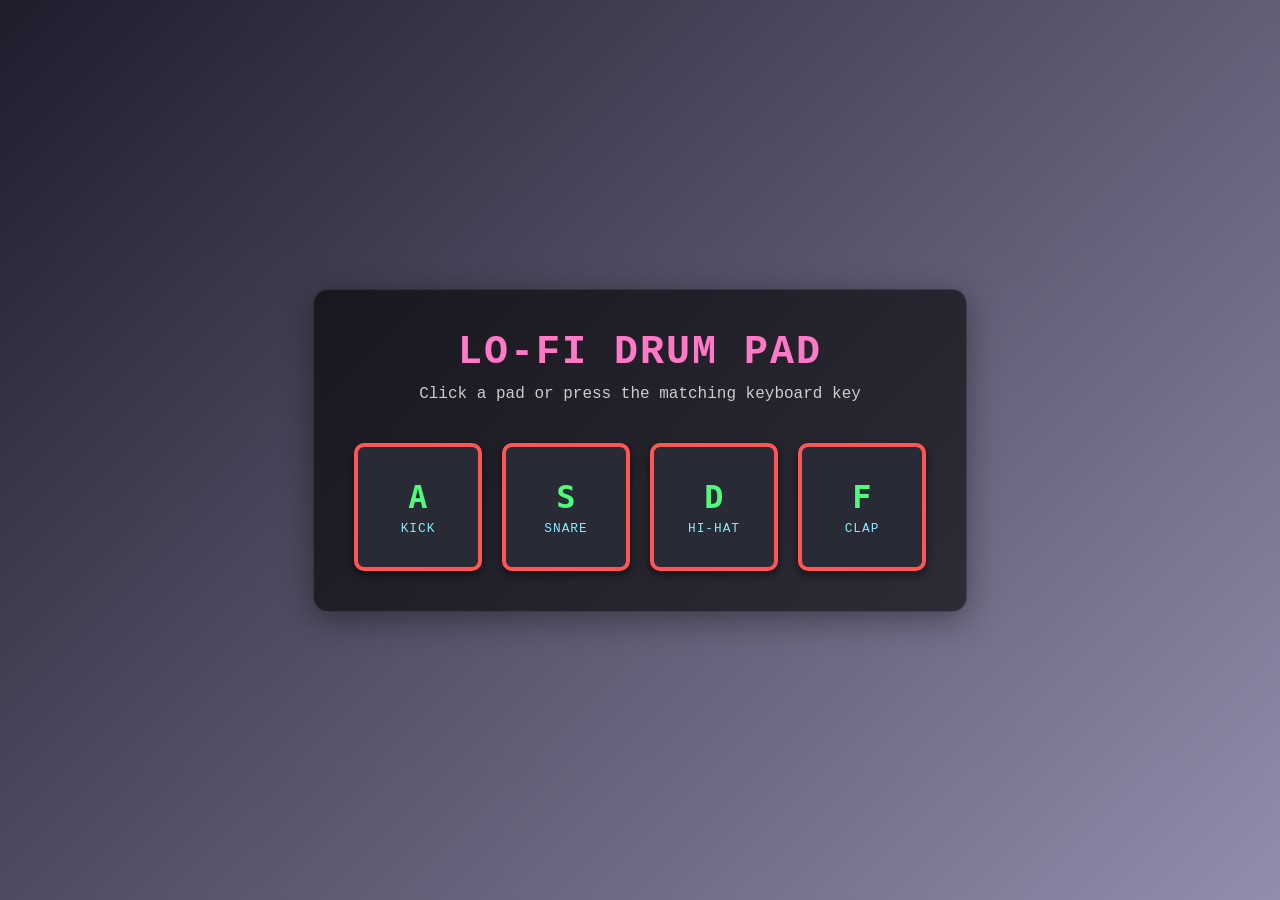
<file: index.html>
<!DOCTYPE html>
<html lang="en">
<head>
    <meta charset="UTF-8">
    <meta name="viewport" content="width=device-width, initial-scale=1.0">
    <title>Retro Virtual Drum Kit</title>
    <link rel="stylesheet" href="styles.css">
</head>
<body>

    <div class="interface-container">
        <h1>Lo-Fi Drum Pad</h1>
        <p class="subtitle">Click a pad or press the matching keyboard key</p>

        <div class="drum-grid">
            <div class="pad" data-key="a">
                <kbd>A</kbd>
                <span class="sound">Kick</span>
            </div>
            <div class="pad" data-key="s">
                <kbd>S</kbd>
                <span class="sound">Snare</span>
            </div>
            <div class="pad" data-key="d">
                <kbd>D</kbd>
                <span class="sound">Hi-Hat</span>
            </div>
            <div class="pad" data-key="f">
                <kbd>F</kbd>
                <span class="sound">Clap</span>
            </div>
        </div>
    </div>

    <script src="script.js"></script>
</body>
</html>
</file>
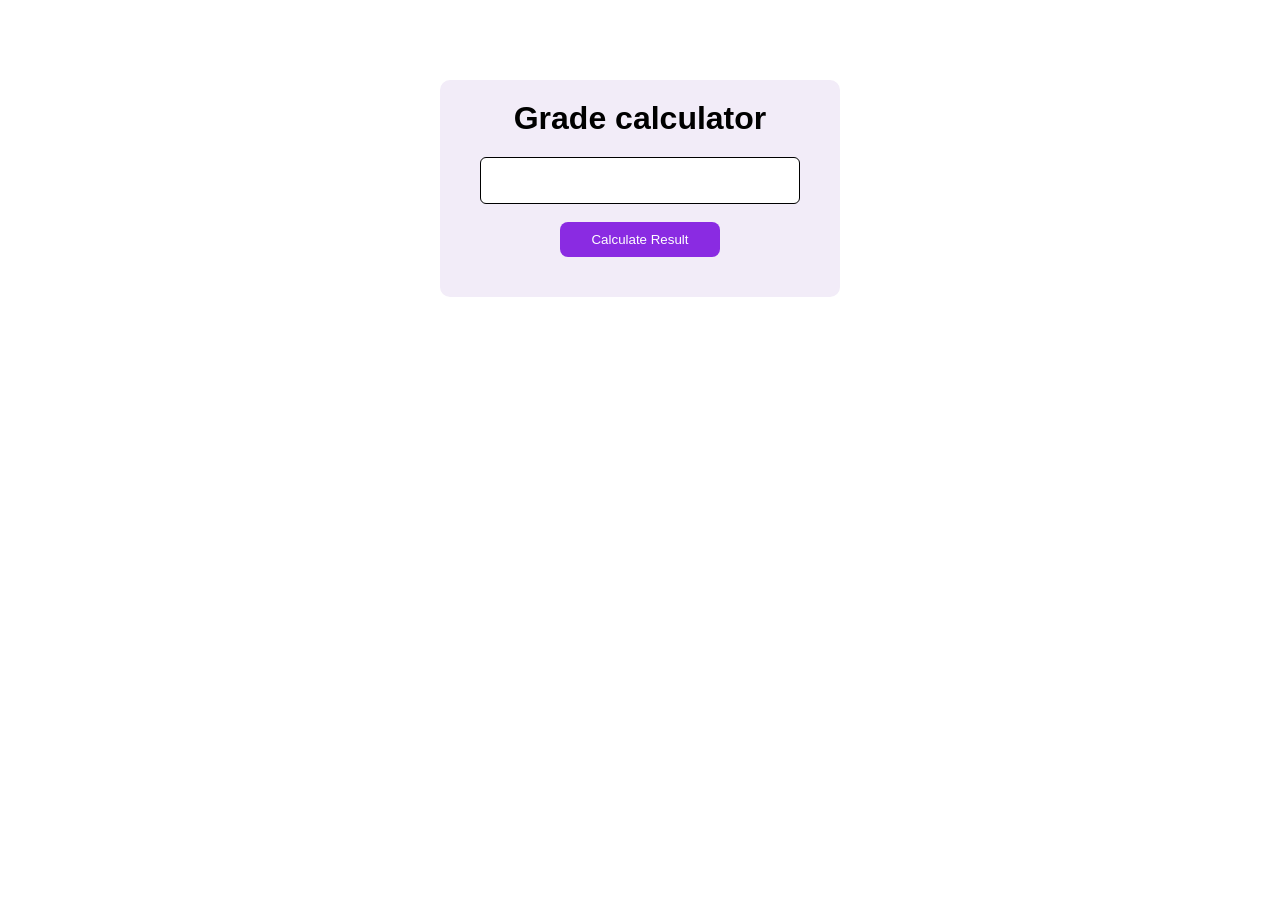
<file: EXPERIMENT-1/index.html>
<!DOCTYPE html>
<html lang="en">
<head>
    <meta charset="UTF-8">
    <meta name="viewport" content="width=device-width, initial-scale=1.0">
    <title>Document</title>
    <link rel="stylesheet" href="style.css">
</head>
<body>
    <div class="container">
    <h1>Grade calculator</h1>
    <form action="#">
        <input type="number" value="Subjects" id="subjects">
        <br>
        <button onclick="calculateResult()">Calculate Result</button>
        <div id="result"></div>
    </form>
    </div>
    <script src="app.js"></script>
</body>
</html>
</file>
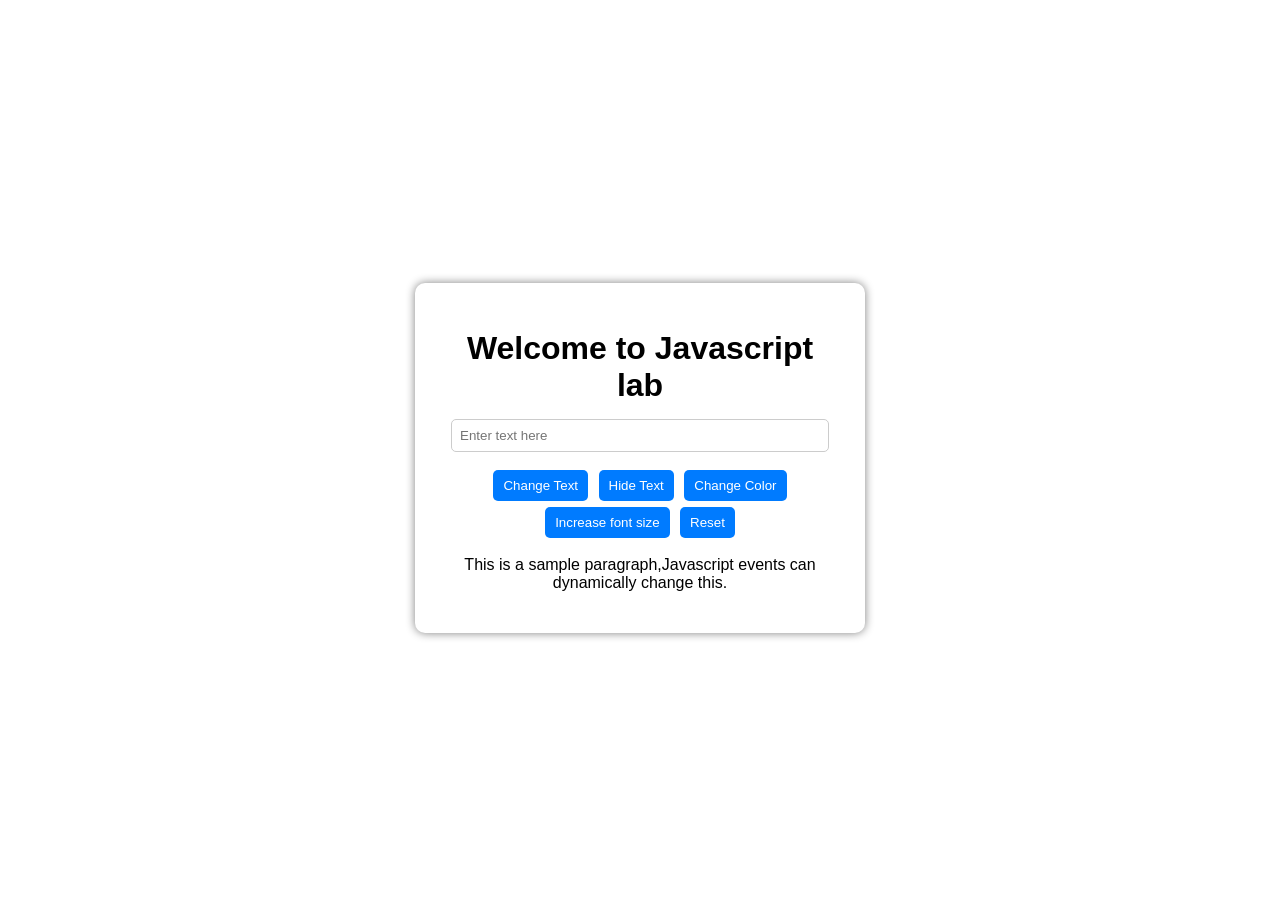
<file: EXPERIMENT-3/index.html>
<!DOCTYPE html>
<html lang="en">
<head>
    <meta charset="UTF-8">
    <meta name="viewport" content="width=device-width, initial-scale=1.0">
    <title>Experiment 3</title>
    <link rel="stylesheet" href="style.css">
</head>
<body>
    <div class="container">
        <h1 id="heading">Welcome to Javascript lab</h1>
        <input type="text" placeholder="Enter text here" id="text">
        <button id="changeHeading">Change Text</button>
        <button id="toggleBtn">Hide Text</button>
        <button id="changeColor">Change Color</button>
        <button id="fontIncrease">Increase font size</button>
        <button id="reset">Reset</button>
        <p id="para">This is a sample paragraph,Javascript events can dynamically change this.</p>
    </div>
    <script src="app.js"></script>
</body>
</html>
</file>
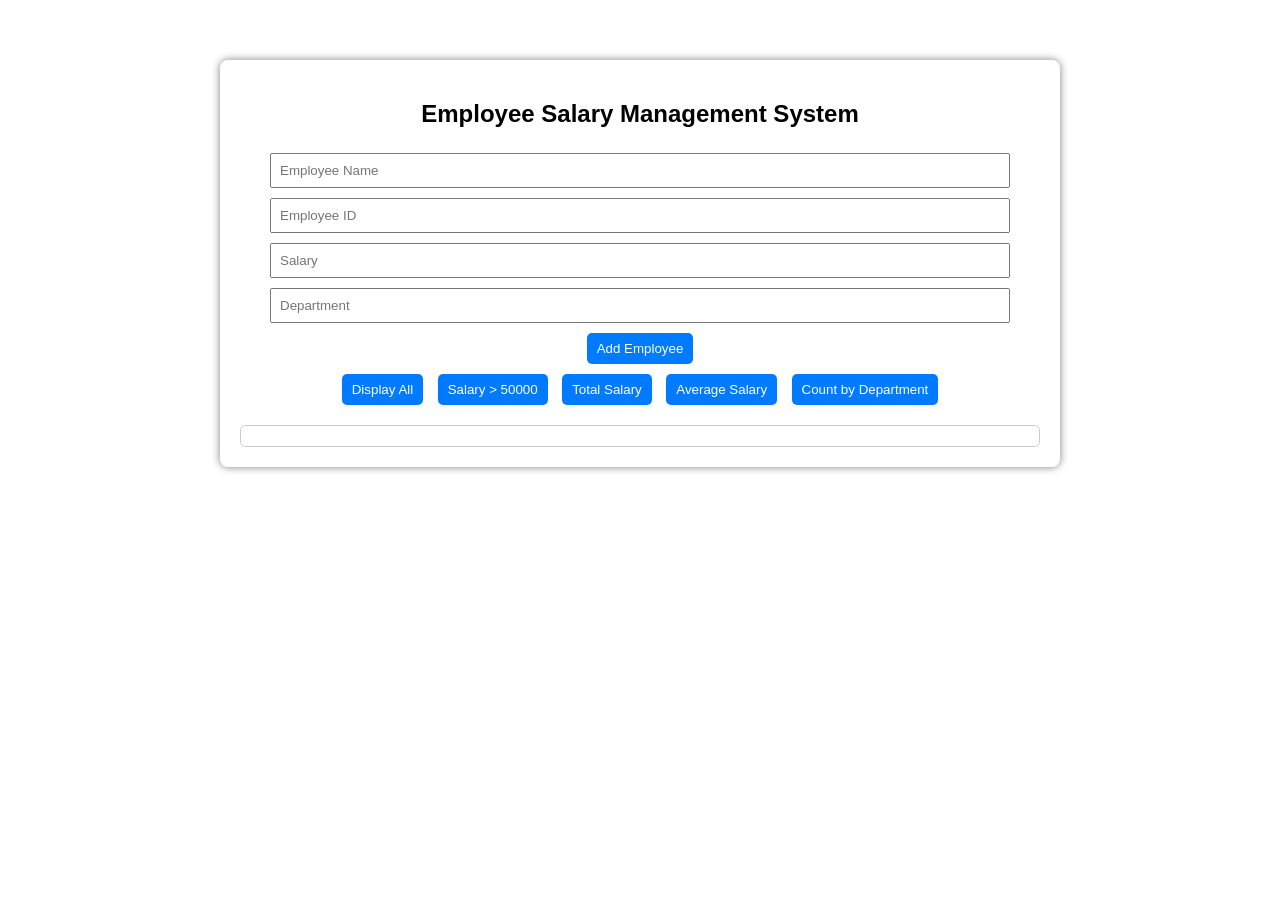
<file: EXPERMENT-2/index.html>
<!DOCTYPE html>
<html lang="en">
<head>
    <meta charset="UTF-8">
    <meta name="viewport" content="width=device-width, initial-scale=1.0">
    <title>Experiment 2</title>
    <link rel="stylesheet" href="style.css">
</head>
<div class="container">
    <h2>Employee Salary Management System</h2>
    <form action="#">
    <input type="text" id="name" placeholder="Employee Name"><br>
    <input type="text" id="empid" placeholder="Employee ID"><br>
    <input type="number" id="salary" placeholder="Salary"><br>
    <input type="text" id="dept" placeholder="Department"><br>
    <button type="button" onclick="addEmployee()">Add Employee</button><br>
    <button type="button" onclick="displayEmployees()">Display All</button>
    <button type="button" onclick="filterSalary()">Salary > 50000</button>
    <button type="button" onclick="totalSalary()">Total Salary</button>
    <button type="button" onclick="averageSalary()">Average Salary</button>
    <button type="button" onclick="countDepartment()">Count by Department</button>
    <div id="output"></div>
    </form>
</div>
<script src="app.js"></script>
</body>
</html>
</file>
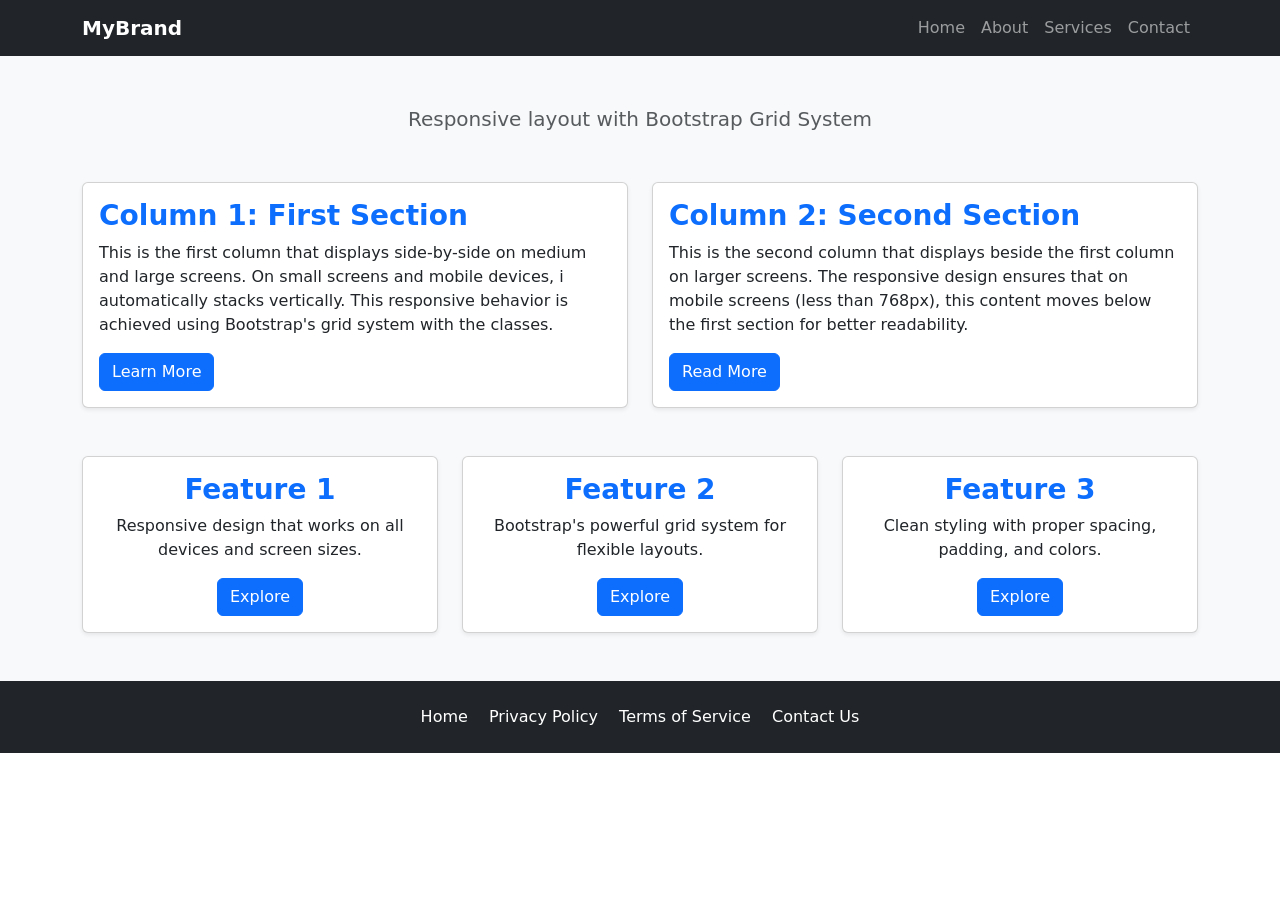
<file: EXPERIMENT-4/main.html>
<!doctype html>
<html lang="en">
  <head>
    <meta charset="UTF-8" />
    <meta name="viewport" content="width=device-width, initial-scale=1.0" />
    <title>Experiment 7</title>
    <link
      href="https://cdn.jsdelivr.net/npm/bootstrap@5.3.0/dist/css/bootstrap.min.css"
      rel="stylesheet"
    />
  </head>
  <body>
    <nav class="navbar navbar-expand-lg navbar-dark bg-dark">
      <div class="container">
        <a class="navbar-brand fw-bold" href="#">MyBrand</a>
        <button class="navbar-toggler" type="button" data-bs-toggle="collapse" data-bs-target="#navbarNav" aria-controls="navbarNav" aria-expanded="false" aria-label="Toggle navigation">
          <span class="navbar-toggler-icon"></span>
        </button>
        <div class="collapse navbar-collapse" id="navbarNav">
          <ul class="navbar-nav ms-auto">
            <li class="nav-item"><a class="nav-link" href="#">Home</a></li>
            <li class="nav-item"><a class="nav-link" href="#">About</a></li>
            <li class="nav-item"><a class="nav-link" href="#">Services</a></li>
            <li class="nav-item"><a class="nav-link" href="#">Contact</a></li>
          </ul>
        </div>
      </div>
    </nav>
    <section class="bg-light py-5">
      <div class="container">
        <div class="text-center mb-5">
          <p class="text-muted fs-5 mb-0">Responsive layout with Bootstrap Grid System</p>
        </div>
        <div class="row g-4">
          <div class="col-12 col-md-6">
            <div class="card h-100 shadow-sm">
              <div class="card-body">
                <h3 class="card-title text-primary fw-bold">Column 1: First Section</h3>
                <p class="card-text">This is the first column that displays side-by-side on medium and large screens. On small screens and mobile devices, i automatically stacks vertically. This responsive behavior is achieved using Bootstrap's grid system with the classes. </p>
                <button class="btn btn-primary">Learn More</button>
              </div>
            </div>
          </div>
          <div class="col-12 col-md-6">
            <div class="card h-100 shadow-sm">
              <div class="card-body">
                <h3 class="card-title text-primary fw-bold">Column 2: Second Section</h3>
                <p class="card-text">This is the second column that displays beside the first column on larger screens. The responsive design ensures that on mobile screens (less than 768px), this content moves below the first section for better readability.
                </p>
                <button class="btn btn-primary">Read More</button>
              </div>
            </div>
          </div>
        </div>
        <div class="row g-4 mt-4">
          <div class="col-12 col-md-4">
            <div class="card h-100 shadow-sm">
              <div class="card-body text-center">
                <h3 class="card-title text-primary fw-bold">Feature 1</h3>
                <p class="card-text">Responsive design that works on all devices and screen sizes.</p>
                <button class="btn btn-primary">Explore</button>
              </div>
            </div>
          </div>
          <div class="col-12 col-md-4">
            <div class="card h-100 shadow-sm">
              <div class="card-body text-center">
                <h3 class="card-title text-primary fw-bold">Feature 2</h3>
                <p class="card-text">Bootstrap's powerful grid system for flexible layouts.</p>
                <button class="btn btn-primary">Explore</button>
              </div>
            </div>
          </div>
          <div class="col-12 col-md-4">
            <div class="card h-100 shadow-sm">
              <div class="card-body text-center">
                <h3 class="card-title text-primary fw-bold">Feature 3</h3>
                <p class="card-text">Clean styling with proper spacing, padding, and colors.</p>
                <button class="btn btn-primary">Explore</button>
              </div>
            </div>
          </div>
        </div>
      </div>
    </section>
    <footer class="bg-dark text-white text-center py-4">
      <div class="container">
        <a href="#home" class="text-white text-decoration-none me-3">Home</a>
        <a href="#privacy" class="text-white text-decoration-none me-3">Privacy Policy</a>
        <a href="#terms" class="text-white text-decoration-none me-3">Terms of Service</a>
        <a href="#contact" class="text-white text-decoration-none">Contact Us</a>
      </div>
    </footer>
  </body>
</html>
</file>
<file: styles.css>
body {
    margin: 0;
    padding: 0;
    background: linear-gradient(135deg, #1f1c2c, #928dab);
    font-family: 'Courier New', Courier, monospace;
    display: flex;
    justify-content: center;
    align-items: center;
    height: 100vh;
    color: #fff;
}

.interface-container {
    text-align: center;
    background: rgba(0, 0, 0, 0.6);
    padding: 40px;
    border-radius: 15px;
    box-shadow: 0 8px 32px 0 rgba(0, 0, 0, 0.37);
    border: 1px solid rgba(255, 255, 255, 0.1);
}

h1 {
    margin: 0 0 10px 0;
    font-size: 2.5rem;
    letter-spacing: 2px;
    text-transform: uppercase;
    color: #ff79c6;
}

.subtitle {
    margin: 0 0 40px 0;
    color: #f8f8f2;
    opacity: 0.8;
}

.drum-grid {
    display: flex;
    gap: 20px;
    justify-content: center;
}

.pad {
    background: #282a36;
    border: 4px solid #ff5555;
    border-radius: 10px;
    padding: 20px;
    width: 80px;
    height: 80px;
    display: flex;
    flex-direction: column;
    justify-content: center;
    align-items: center;
    cursor: pointer;
    transition: all 0.07s ease;
    box-shadow: 0 4px 10px rgba(0,0,0,0.5);
}

.pad kbd {
    font-size: 2rem;
    font-weight: bold;
    color: #50fa7b;
}

.pad .sound {
    font-size: 0.8rem;
    color: #8be9fd;
    text-transform: uppercase;
    letter-spacing: 1px;
    margin-top: 5px;
}

.pad.playing {
    transform: scale(0.95);
    border-color: #f1fa8c;
    box-shadow: 0 0 15px #f1fa8c;
    background: #44475a;
}
</file>
<file: EXPERIMENT-1/style.css>
body{
    font-family: Arial;
}
h1{
    margin: 20px;
}
.container{
    display:flex;
    justify-content:center;
    flex-direction:column;
    align-items:center;
    width:400px;
    height:fit-content;
    margin:auto;
    margin-top:80px;
    border-radius:10px;
    background-color:rgb(242, 236, 248);
    color:black;
}
form{
    display:flex;
    flex-direction:column;
    width:80%;
}
input{
    height:35px;
    padding:5px;
    border-radius:6px;
    border:1px solid;
    text-align: center;
}
button{
    height:35px;
    border-radius:8px;
    border:none;
    width: 50%;
    margin: auto;
    cursor:pointer;
    background-color: blueviolet;
    color: white;
}
#result{
    text-align:center;
    font-size:18px;
    margin: 20px;
}
</file>
<file: EXPERIMENT-3/style.css>
body {
    font-family: Arial, sans-serif;
    background-color: white;
    display: flex;
    justify-content: center;
    align-items: center;
    height: 100vh;
}
.container {
    background-color: white;
    padding: 25px;
    width: 400px;
    box-shadow: 0 0 10px grey;
    border-radius: 10px;
    text-align: center;
}
h1 {
    margin-bottom: 15px;
}
input {
    width: 90%;
    padding: 8px;
    margin-bottom: 15px;
    border-radius: 5px;
    border: 1px solid #ccc;
}
button {
    margin: 3px;
    padding: 8px 10px;
    border: none;
    border-radius: 5px;
    background-color: #007bff;
    color: white;
    cursor: pointer;
}
#para {
    margin-top: 15px;
}
</file>
<file: EXPERMENT-2/style.css>
body {
    font-family: Arial, sans-serif;
    background: white;
}
.container {
    width: 800px;
    margin: auto;
    margin-top: 60px;
    padding: 20px;
    background: white;
    text-align: center;
    border-radius: 8px;
    box-shadow: 0 0 8px gray;
}
input {
    width: 90%;
    padding: 8px;
    margin: 5px 0;
}
button {
    padding: 8px 10px;
    margin: 5px;
    border: none;
    background: #007bff;
    color: white;
    border-radius: 5px;
    cursor: pointer;
}
button:hover {
    background: #0056b3;
}
#output {
    margin-top: 15px;
    padding: 10px;
    background: white;
    border: 1px solid #ccc;
    border-radius: 5px;
    text-align: left;
    line-height: 1.6;
}
</file>
